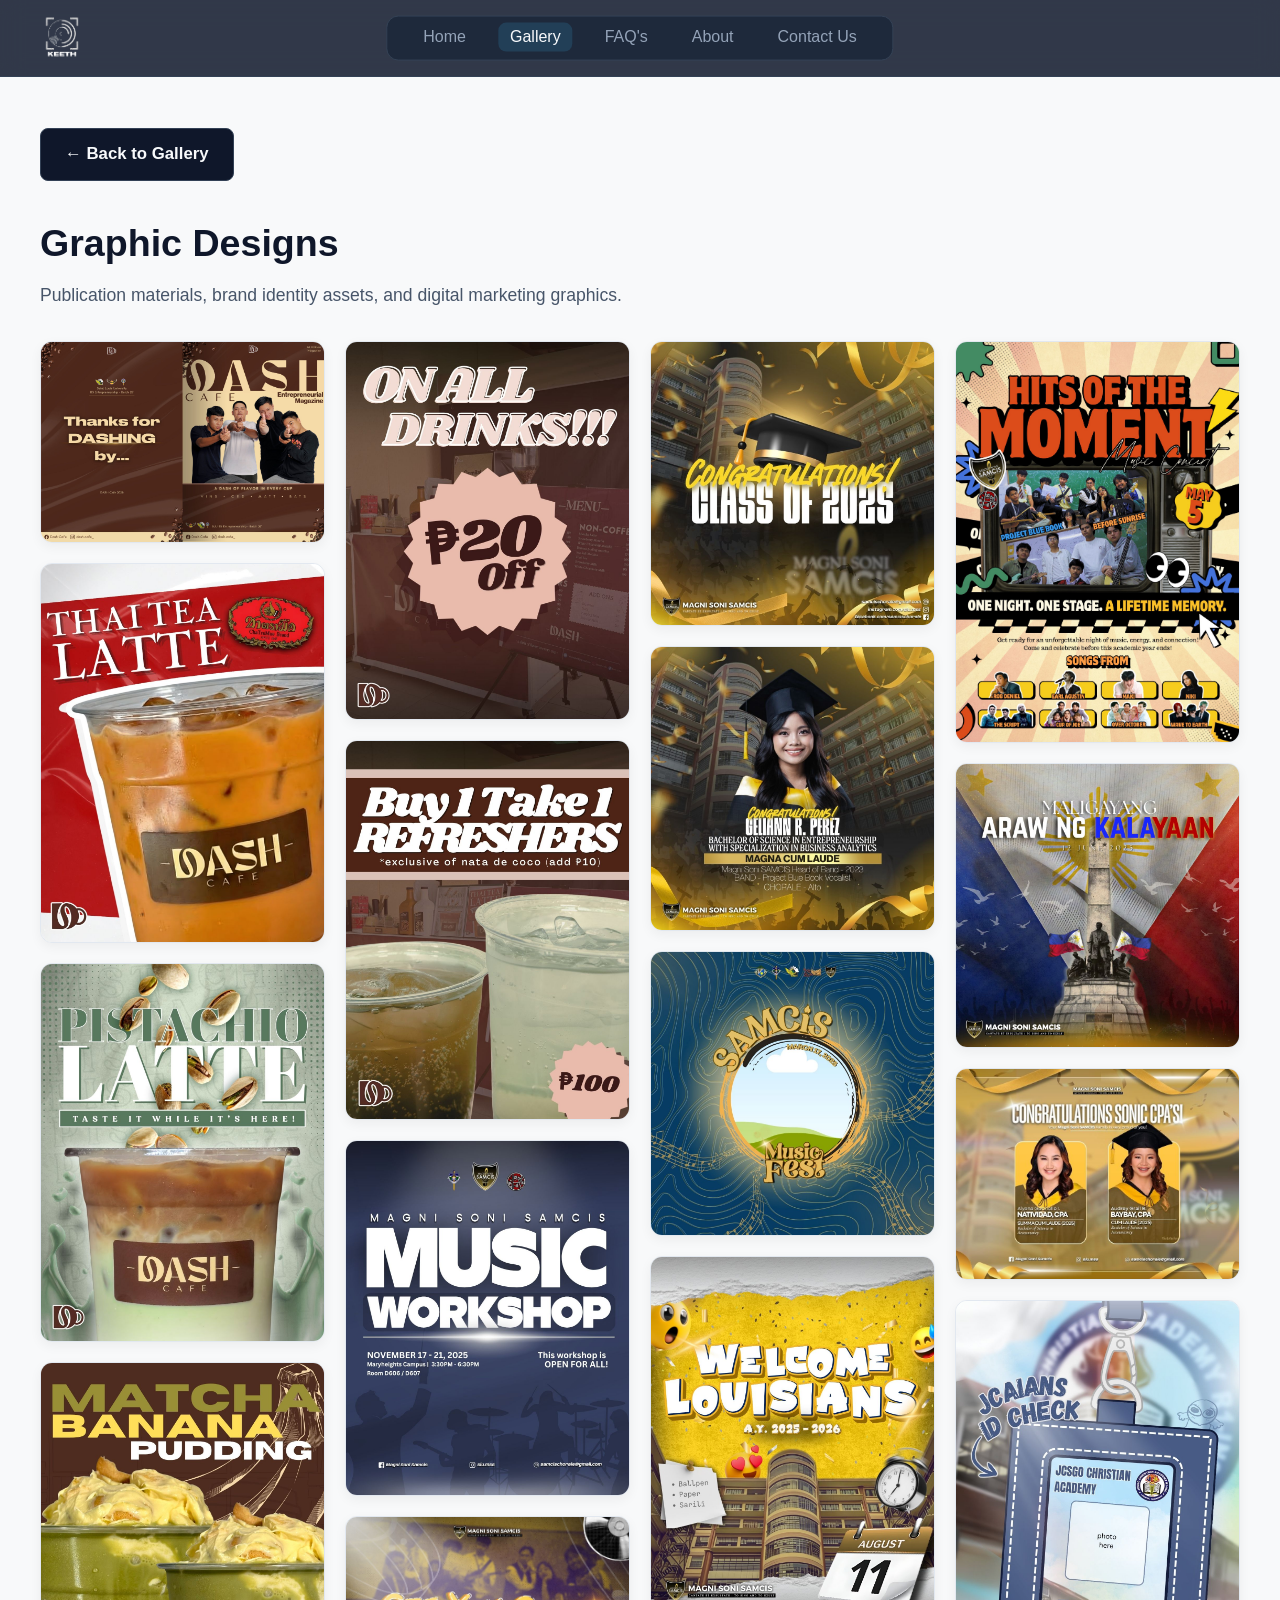
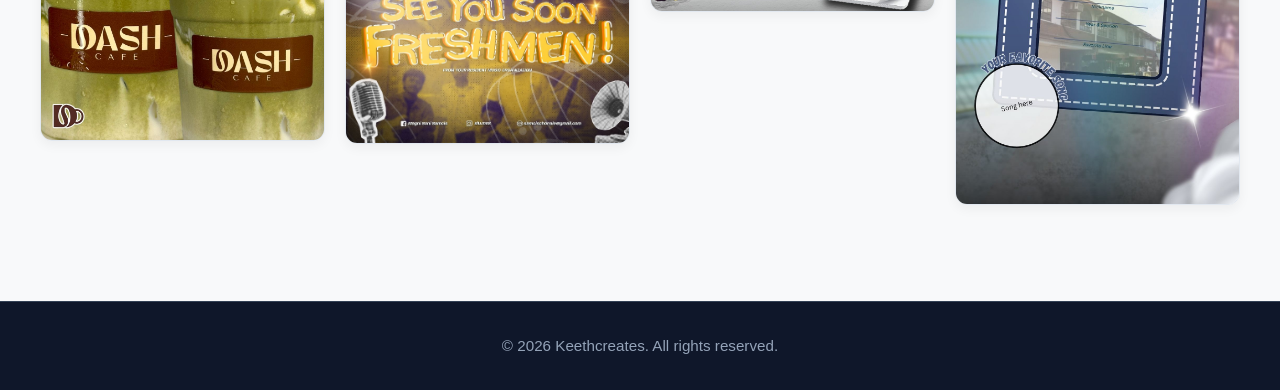
<file: graphic-designs.html>
<!DOCTYPE html>
<html lang="en">
<head>
  <meta charset="UTF-8" />
  <meta name="viewport" content="width=device-width, initial-scale=1.0" />
  <title>Graphic Designs | Keethcreates</title>
  
  <link rel="icon" type="image/x-icon" href="images/favicon.ico" />
  <link rel="stylesheet" href="styles.css" />
</head>
<body>

  <!-- Navigation Bar -->
  <header class="navbar">
    <a href="index.html#hero" class="logo" aria-label="Go to home section">
      <img src="images/logo.webp" alt="Keith Logo" class="logo-img" />
    </a>
    <nav>
      <ul class="nav-links" id="nav-links">
        <li><a href="index.html#hero">Home</a></li>
        <li><a href="index.html#gallery" class="active">Gallery</a></li>
        <li><a href="index.html#faqs">FAQ's</a></li>
        <li><a href="index.html#about">About</a></li>
        <li><a href="index.html#contact">Contact Us</a></li>
      </ul>
      <button class="hamburger" id="hamburger" aria-label="Toggle navigation">
        <span></span>
        <span></span>
        <span></span>
      </button>
    </nav>
  </header>

  <!-- Graphic Designs Section -->
  <section class="section dark-bg" style="min-height: 100vh;">
    <div class="container">
      <a href="index.html#gallery" class="back-btn">
        &larr; Back to Gallery
      </a>

      <h2>Graphic Designs</h2>
      <p class="section-subtitle">Publication materials, brand identity assets, and digital marketing graphics.</p>

      <!-- Masonry Layout Container (16 Design Slots) -->
      <div class="masonry-gallery">
        
        <div class="masonry-card">
          <img src="images/designs/design_1.webp" alt="Design 01" class="lightbox-trigger" onerror="this.style.display='none'; this.nextElementSibling.style.display='flex';" />
          <div class="gallery-image-placeholder">Design 01</div>
        </div>
        <div class="masonry-card">
          <img src="images/designs/design_2.webp" alt="Design 02" class="lightbox-trigger" onerror="this.style.display='none'; this.nextElementSibling.style.display='flex';" />
          <div class="gallery-image-placeholder">Design 02</div>
        </div>
        <div class="masonry-card">
          <img src="images/designs/design_3.webp" alt="Design 03" class="lightbox-trigger" onerror="this.style.display='none'; this.nextElementSibling.style.display='flex';" />
          <div class="gallery-image-placeholder">Design 03</div>
        </div>
        <div class="masonry-card">
          <img src="images/designs/design_4.webp" alt="Design 04" class="lightbox-trigger" onerror="this.style.display='none'; this.nextElementSibling.style.display='flex';" />
          <div class="gallery-image-placeholder">Design 04</div>
        </div>
        <div class="masonry-card">
          <img src="images/designs/design_5.webp" alt="Design 05" class="lightbox-trigger" onerror="this.style.display='none'; this.nextElementSibling.style.display='flex';" />
          <div class="gallery-image-placeholder">Design 05</div>
        </div>
        <div class="masonry-card">
          <img src="images/designs/design_6.webp" alt="Design 06" class="lightbox-trigger" onerror="this.style.display='none'; this.nextElementSibling.style.display='flex';" />
          <div class="gallery-image-placeholder">Design 06</div>
        </div>
        <div class="masonry-card">
          <img src="images/designs/design_7.webp" alt="Design 07" class="lightbox-trigger" onerror="this.style.display='none'; this.nextElementSibling.style.display='flex';" />
          <div class="gallery-image-placeholder">Design 07</div>
        </div>
        <div class="masonry-card">
          <img src="images/designs/design_8.webp" alt="Design 08" class="lightbox-trigger" onerror="this.style.display='none'; this.nextElementSibling.style.display='flex';" />
          <div class="gallery-image-placeholder">Design 08</div>
        </div>
        <div class="masonry-card">
          <img src="images/designs/design_9.webp" alt="Design 09" class="lightbox-trigger" onerror="this.style.display='none'; this.nextElementSibling.style.display='flex';" />
          <div class="gallery-image-placeholder">Design 09</div>
        </div>
        <div class="masonry-card">
          <img src="images/designs/design_10.webp" alt="Design 10" class="lightbox-trigger" onerror="this.style.display='none'; this.nextElementSibling.style.display='flex';" />
          <div class="gallery-image-placeholder">Design 10</div>
        </div>
        <div class="masonry-card">
          <img src="images/designs/design_11.webp" alt="Design 11" class="lightbox-trigger" onerror="this.style.display='none'; this.nextElementSibling.style.display='flex';" />
          <div class="gallery-image-placeholder">Design 11</div>
        </div>
        <div class="masonry-card">
          <img src="images/designs/design_12.webp" alt="Design 12" class="lightbox-trigger" onerror="this.style.display='none'; this.nextElementSibling.style.display='flex';" />
          <div class="gallery-image-placeholder">Design 12</div>
        </div>
        <div class="masonry-card">
          <img src="images/designs/design_13.webp" alt="Design 13" class="lightbox-trigger" onerror="this.style.display='none'; this.nextElementSibling.style.display='flex';" />
          <div class="gallery-image-placeholder">Design 13</div>
        </div>
        <div class="masonry-card">
          <img src="images/designs/design_14.webp" alt="Design 14" class="lightbox-trigger" onerror="this.style.display='none'; this.nextElementSibling.style.display='flex';" />
          <div class="gallery-image-placeholder">Design 14</div>
        </div>
        <div class="masonry-card">
          <img src="images/designs/design_15.webp" alt="Design 15" class="lightbox-trigger" onerror="this.style.display='none'; this.nextElementSibling.style.display='flex';" />
          <div class="gallery-image-placeholder">Design 15</div>
        </div>
        <div class="masonry-card">
          <img src="images/designs/design_16.webp" alt="Design 16" class="lightbox-trigger" onerror="this.style.display='none'; this.nextElementSibling.style.display='flex';" />
          <div class="gallery-image-placeholder">Design 16</div>
        </div>

      </div>
    </div>
  </section>

  <!-- Lightbox Fullscreen Modal -->
  <div id="lightbox" class="lightbox" aria-hidden="true">
    <span class="lightbox-close" id="lightboxClose">&times;</span>
    <img class="lightbox-content" id="lightboxImg" alt="Expanded Design View" />
    <div id="lightboxCaption" class="lightbox-caption"></div>
  </div>

  <!-- Back to Top Button -->
  <button id="backToTop" class="back-to-top" aria-label="Back to top">
    ↑
  </button>

  <footer>
    <p>&copy; 2026 Keethcreates. All rights reserved.</p>
  </footer>

  <script src="script.js"></script>
</body>
</html>
</file>
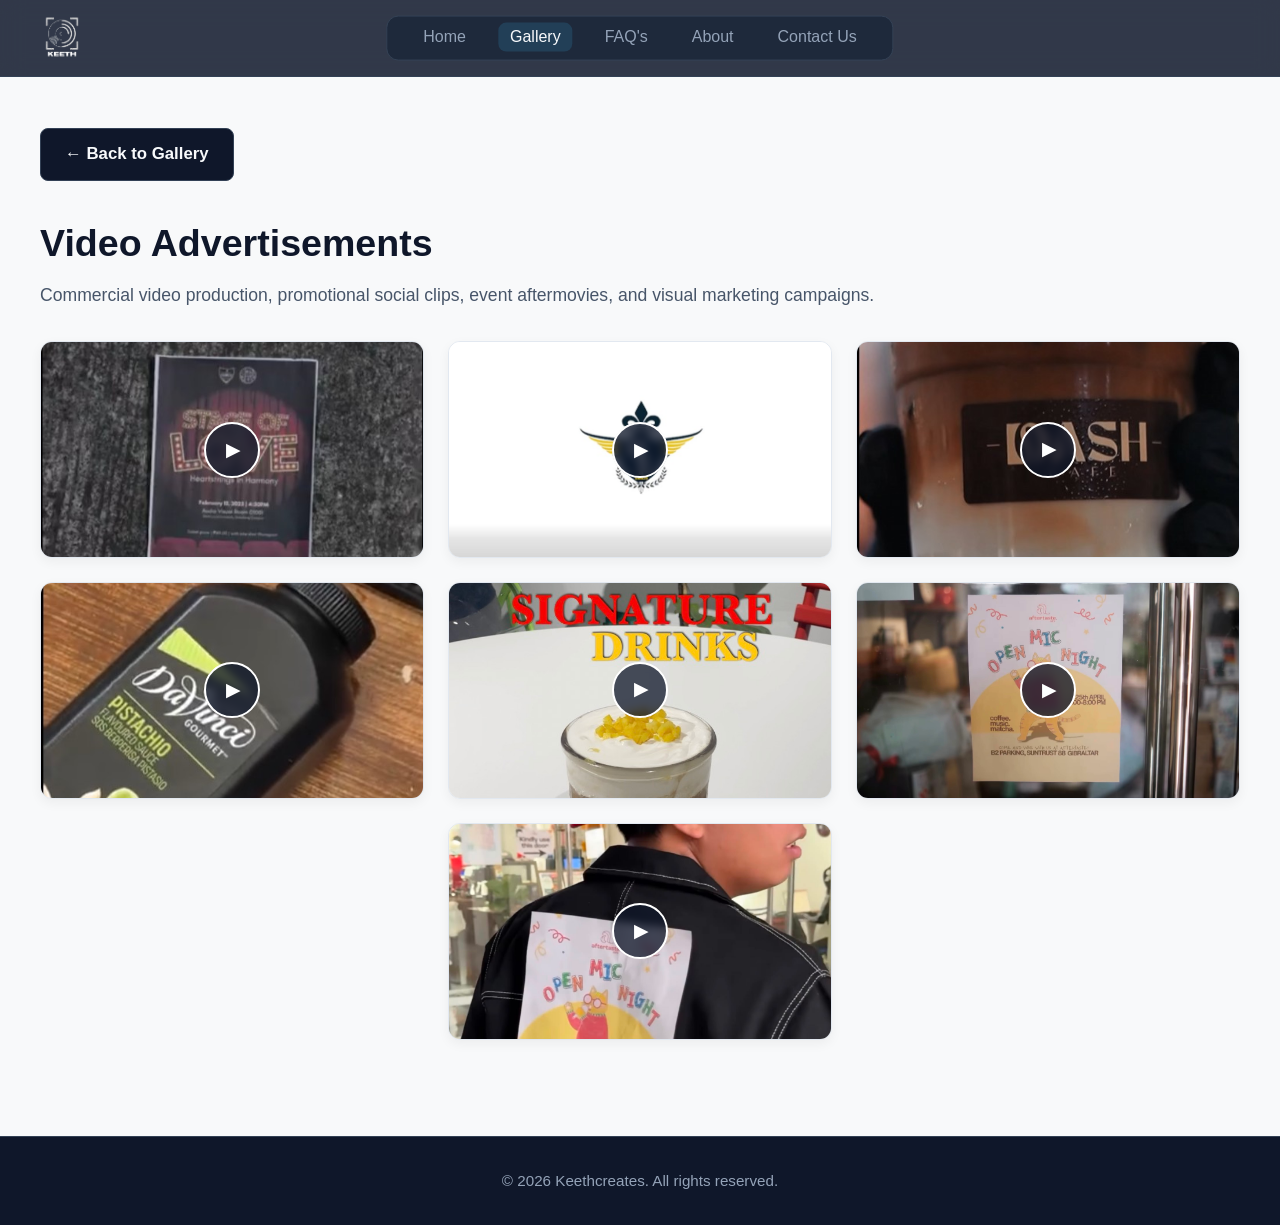
<file: videography.html>
<!DOCTYPE html>
<html lang="en">
<head>
  <meta charset="UTF-8" />
  <meta name="viewport" content="width=device-width, initial-scale=1.0" />
  <title>Videography | Keethcreates</title>
  
  <link rel="icon" type="image/x-icon" href="images/favicon.ico" />
  <link rel="stylesheet" href="styles.css" />
</head>
<body>

  <!-- Navigation Bar -->
  <header class="navbar">
    <a href="index.html#hero" class="logo" aria-label="Go to home section">
      <img src="images/logo.webp" alt="Keith Logo" class="logo-img" />
    </a>
    <nav>
      <ul class="nav-links" id="nav-links">
        <li><a href="index.html#hero">Home</a></li>
        <li><a href="index.html#gallery" class="active">Gallery</a></li>
        <li><a href="index.html#faqs">FAQ's</a></li>
        <li><a href="index.html#about">About</a></li>
        <li><a href="index.html#contact">Contact Us</a></li>
      </ul>
      <button class="hamburger" id="hamburger" aria-label="Toggle navigation">
        <span></span>
        <span></span>
        <span></span>
      </button>
    </nav>
  </header>

  <!-- Videography Section -->
  <section class="section dark-bg" style="min-height: 100vh;">
    <div class="container">
      <a href="index.html#gallery" class="back-btn">
        &larr; Back to Gallery
      </a>

      <h2>Video Advertisements</h2>
      <p class="section-subtitle">Commercial video production, promotional social clips, event aftermovies, and visual marketing campaigns.</p>

      <!-- Video Redirect Grid -->
      <div class="video-redirect-grid">
        
        <!-- Video 01 (Facebook Reel) -->
        <a href="https://www.facebook.com/reel/1369592231067151" target="_blank" rel="noopener noreferrer" class="video-redirect-card">
          <div class="video-thumb-wrapper">
            <img src="images/videos/poster_1.webp" alt="Stages of Love Concert | Magni Soni SAMCIS" onerror="this.style.display='none'; this.nextElementSibling.style.display='flex';" />
            <div class="gallery-image-placeholder">Video 01</div>
            <div class="play-button-icon" aria-hidden="true">▶</div>
            <div class="video-hover-overlay">
              <span class="video-hover-title">Stages of Love Concert | Magni Soni SAMCIS</span>
            </div>
          </div>
        </a>

        <!-- Video 02 (Facebook Reel) -->
        <a href="https://www.facebook.com/reel/1390299849313551" target="_blank" rel="noopener noreferrer" class="video-redirect-card">
          <div class="video-thumb-wrapper">
            <img src="images/videos/poster_2.webp" alt="Pamasko ni Bravo | Kasama SSC Samcis Assembly" onerror="this.style.display='none'; this.nextElementSibling.style.display='flex';" />
            <div class="gallery-image-placeholder">Video 02</div>
            <div class="play-button-icon" aria-hidden="true">▶</div>
            <div class="video-hover-overlay">
              <span class="video-hover-title">Pamasko ni Bravo | Kasama SSC Samcis Assembly</span>
            </div>
          </div>
        </a>

        <!-- Video 03 (Facebook Reel) -->
        <a href="https://www.facebook.com/reel/1302298558579303" target="_blank" rel="noopener noreferrer" class="video-redirect-card">
          <div class="video-thumb-wrapper">
            <img src="images/videos/poster_3.webp" alt="Back on Track | DASH Cafe" onerror="this.style.display='none'; this.nextElementSibling.style.display='flex';" />
            <div class="gallery-image-placeholder">Video 03</div>
            <div class="play-button-icon" aria-hidden="true">▶</div>
            <div class="video-hover-overlay">
              <span class="video-hover-title">Back on Track | DASH Cafe</span>
            </div>
          </div>
        </a>

        <!-- Video 04 (Facebook Reel) -->
        <a href="https://www.facebook.com/reel/788433247616564" target="_blank" rel="noopener noreferrer" class="video-redirect-card">
          <div class="video-thumb-wrapper">
            <img src="images/videos/poster_4.webp" alt="Pistachio Latte | DASH Cafe" onerror="this.style.display='none'; this.nextElementSibling.style.display='flex';" />
            <div class="gallery-image-placeholder">Video 04</div>
            <div class="play-button-icon" aria-hidden="true">▶</div>
            <div class="video-hover-overlay">
              <span class="video-hover-title">Pistachio Latte | DASH Cafe</span>
            </div>
          </div>
        </a>

        <!-- Video 05 (Facebook Reel) -->
        <a href="https://www.facebook.com/reel/1430881289053806" target="_blank" rel="noopener noreferrer" class="video-redirect-card">
          <div class="video-thumb-wrapper">
            <img src="images/videos/poster_5.webp" alt="Signature Drinks | Aftertaste Cafe" onerror="this.style.display='none'; this.nextElementSibling.style.display='flex';" />
            <div class="gallery-image-placeholder">Video 05</div>
            <div class="play-button-icon" aria-hidden="true">▶</div>
            <div class="video-hover-overlay">
              <span class="video-hover-title">Signature Drinks | Aftertaste Cafe</span>
            </div>
          </div>
        </a>

        <!-- Video 06 (Facebook Reel) -->
        <a href="https://www.facebook.com/reel/1211857904203490" target="_blank" rel="noopener noreferrer" class="video-redirect-card">
          <div class="video-thumb-wrapper">
            <img src="images/videos/poster_6.webp" alt="Open Mic Recap | Aftertaste Cafe" onerror="this.style.display='none'; this.nextElementSibling.style.display='flex';" />
            <div class="gallery-image-placeholder">Video 06</div>
            <div class="play-button-icon" aria-hidden="true">▶</div>
            <div class="video-hover-overlay">
              <span class="video-hover-title">Open Mic Recap | Aftertaste Cafe</span>
            </div>
          </div>
        </a>

        <!-- Video 07 (Facebook Reel) -->
        <a href="https://www.facebook.com/reel/1263803935929772" target="_blank" rel="noopener noreferrer" class="video-redirect-card">
          <div class="video-thumb-wrapper">
            <img src="images/videos/poster_7.webp" alt="Open Mic Teaser | Aftertaste Cafe" onerror="this.style.display='none'; this.nextElementSibling.style.display='flex';" />
            <div class="gallery-image-placeholder">Video 07</div>
            <div class="play-button-icon" aria-hidden="true">▶</div>
            <div class="video-hover-overlay">
              <span class="video-hover-title">Open Mic Teaser | Aftertaste Cafe</span>
            </div>
          </div>
        </a>

      </div>
    </div>
  </section>

  <!-- Back to Top Button -->
  <button id="backToTop" class="back-to-top" aria-label="Back to top">
    ↑
  </button>

  <footer>
    <p>&copy; 2026 Keethcreates. All rights reserved.</p>
  </footer>

  <script src="script.js"></script>
</body>
</html>
</file>
<file: styles.css>
/* styles.css */
:root {
  --bg-primary: #0f172a;
  --bg-secondary: #f8f9fa; /* Off-White */
  --text-main: #f8fafc;
  --text-dark: #0f172a;
  --text-muted: #94a3b8;
  --text-muted-dark: #475569;
  --accent: #38bdf8;
  --accent-hover: #0284c7;
  --border-color: #334155;
  --border-color-light: #e2e8f0;
  --font-family: -apple-system, BlinkMacSystemFont, "Segoe UI", Roboto, sans-serif;
}

* {
  box-sizing: border-box;
  margin: 0;
  padding: 0;
}

html, body {
  overscroll-behavior-y: contain; /* Pull-to-refresh mobile feel */
}

html {
  scroll-behavior: smooth;
}

body {
  background-color: var(--bg-primary);
  color: var(--text-main);
  font-family: var(--font-family);
  font-size: 1.05rem;
  line-height: 1.6;
}

/* Navbar */
.navbar {
  position: fixed;
  top: 0;
  width: 100%;
  display: flex;
  justify-content: space-between;
  align-items: center;
  padding: 0.5rem 2rem;
  background-color: rgba(15, 23, 42, 0.85);
  backdrop-filter: blur(12px);
  z-index: 1000;
  border-bottom: 1px solid var(--border-color);
}

.logo {
  display: flex;
  align-items: center;
  text-decoration: none;
}

.logo-img {
  height: 60px;
  width: auto;
  object-fit: contain;
  transition: transform 0.2s ease, opacity 0.2s ease;
}

.logo-img:hover {
  transform: scale(1.05);
  opacity: 0.9;
}

/* Centered Navbar Navigation Pill */
.nav-links {
  display: flex;
  list-style: none;
  gap: 1.25rem;
  align-items: center;
  background-color: #1e293b;
  padding: 0.5rem 1.5rem;
  border-radius: 12px;
  border: 1px solid var(--border-color);
  position: absolute;
  left: 50%;
  top: 50%;
  transform: translate(-50%, -50%);
  white-space: nowrap;
  max-width: max-content;
}

.nav-links a {
  color: var(--text-muted);
  text-decoration: none;
  font-size: 1rem;
  font-weight: 500;
  padding: 0.35rem 0.75rem;
  border-radius: 8px;
  transition: all 0.2s ease;
  white-space: nowrap;
}

.nav-links a:hover,
.nav-links a.active {
  color: var(--text-main);
  background-color: rgba(56, 189, 248, 0.15);
}

.hamburger {
  display: none;
  background: none;
  border: none;
  cursor: pointer;
  flex-direction: column;
  gap: 5px;
}

.hamburger span {
  width: 24px;
  height: 2px;
  background-color: var(--text-main);
  transition: transform 0.3s ease;
}

/* Home / Hero Section Layout */
.hero-section {
  min-height: 100vh;
  display: flex;
  align-items: center;
  justify-content: center;
  padding: 7rem 2rem 4rem;
}

.hero-container {
  max-width: 1150px;
  width: 100%;
  display: flex;
  align-items: center;
  gap: 3.5rem;
}

.hero-image-wrapper {
  flex: 1;
  display: flex;
  justify-content: center;
  align-items: center;
}

.hero-img {
  width: 100%;
  max-width: 440px;
  height: auto;
  border-radius: 16px;
  object-fit: cover;
  border: 1px solid var(--border-color);
  box-shadow: 0 20px 40px rgba(0, 0, 0, 0.4);
}

.hero-content {
  flex: 1.2;
  text-align: left;
}

/* Custom Name Branding */
.brand-heading {
  margin-bottom: 1.25rem;
}

.brand-title {
  font-size: clamp(4rem, 8.5vw, 6.5rem);
  font-weight: 900;
  line-height: 0.95;
  letter-spacing: 2px;
  color: #fff8f0;
  text-transform: uppercase;
}

.brand-subtitle {
  display: block;
  font-size: clamp(1.2rem, 2.5vw, 1.8rem);
  font-weight: 700;
  letter-spacing: 3.5px;
  color: #fff8f0;
  font-style: italic;
  margin-top: 0.35rem;
}

/* Badge Capsules Container */
.badge-container {
  display: flex;
  flex-wrap: wrap;
  gap: 0.6rem;
  margin-bottom: 1.25rem;
}

.badge {
  display: inline-block;
  padding: 0.4rem 1rem;
  font-size: 0.85rem;
  font-weight: 600;
  color: var(--accent);
  background-color: rgba(56, 189, 248, 0.1);
  border: 1px solid rgba(56, 189, 248, 0.25);
  border-radius: 50px;
}

.hero-description {
  font-size: clamp(1.1rem, 2.2vw, 1.25rem);
  color: var(--text-muted);
  margin-bottom: 2rem;
  line-height: 1.7;
}

.hero-btns {
  display: flex;
  gap: 1rem;
  flex-wrap: wrap;
}

/* Buttons */
.btn {
  display: inline-block;
  padding: 0.85rem 2rem;
  border-radius: 8px;
  font-size: 1.05rem;
  font-weight: 600;
  text-decoration: none;
  cursor: pointer;
  border: none;
  transition: all 0.2s ease;
}

.primary-btn {
  background-color: var(--accent);
  color: var(--bg-primary);
}

.primary-btn:hover {
  background-color: var(--accent-hover);
}

.secondary-btn {
  border: 1px solid var(--border-color);
  color: var(--text-main);
}

.secondary-btn:hover {
  background-color: #1e293b;
}

/* Dedicated Back Button */
.back-btn {
  background-color: var(--bg-primary);
  color: var(--text-main);
  border: 1px solid var(--border-color);
  padding: 0.75rem 1.5rem;
  border-radius: 8px;
  text-decoration: none;
  font-weight: 600;
  display: inline-flex;
  align-items: center;
  gap: 0.5rem;
  margin-bottom: 2rem;
  transition: all 0.2s ease;
}

.back-btn:hover {
  background-color: var(--accent);
  color: var(--bg-primary);
  border-color: var(--accent);
}

/* Generic Section Styles */
.section {
  padding: 8rem 2rem 6rem;
}

/* Off-White Light Background Sections */
.dark-bg {
  background-color: var(--bg-secondary);
  color: var(--text-dark);
}

.dark-bg h2 {
  color: var(--text-dark);
}

.dark-bg .section-subtitle {
  color: var(--text-muted-dark);
}

.container {
  max-width: 1200px;
  margin: 0 auto;
}

.section h2 {
  font-size: 2.35rem;
  margin-bottom: 0.5rem;
}

.section-subtitle {
  font-size: 1.1rem;
  color: var(--text-muted);
  margin-bottom: 2rem;
}

/* About Section Grid Alignment & Image Framing */
.about-grid-layout {
  display: grid;
  grid-template-columns: 1.25fr 0.85fr;
  gap: 3.5rem;
  align-items: start;
}

.about-text-content h2 {
  margin-top: 0;
  line-height: 1.1;
}

.about-photo-wrapper {
  position: sticky;
  top: 100px;
  width: 100%;
  height: 480px;
  margin-top: 0;
  border-radius: 18px;
  overflow: hidden;
  border: 1px solid var(--border-color-light);
  box-shadow: 0 12px 30px rgba(0, 0, 0, 0.08);
  background-color: #e2e8f0;
}

.about-photo-wrapper img {
  width: 100%;
  height: 100%;
  object-fit: cover;
  object-position: 20% center;
  display: block;
}

/* Clickable Gallery Cards */
.gallery-card-link {
  text-decoration: none;
  color: inherit;
  display: block;
}

.gallery-grid {
  display: grid;
  grid-template-columns: repeat(auto-fit, minmax(280px, 1fr));
  gap: 1.5rem;
}

.gallery-item {
  background-color: #ffffff;
  border: 1px solid var(--border-color-light);
  border-radius: 12px;
  overflow: hidden;
  box-shadow: 0 4px 12px rgba(0, 0, 0, 0.05);
  transition: transform 0.25s ease, border-color 0.25s ease, box-shadow 0.25s ease;
}

.gallery-item:hover {
  transform: translateY(-5px);
  border-color: var(--accent);
  box-shadow: 0 12px 24px rgba(0, 0, 0, 0.12);
}

.gallery-image-wrapper {
  position: relative;
  width: 100%;
  height: 220px;
  overflow: hidden;
  background-color: #e2e8f0;
}

.gallery-img {
  width: 100%;
  height: 100%;
  object-fit: cover;
  transition: transform 0.3s ease;
}

.gallery-image-placeholder {
  display: none;
  width: 100%;
  height: 100%;
  align-items: center;
  justify-content: center;
  color: var(--text-muted-dark);
  font-weight: 500;
}

.gallery-info {
  padding: 1.35rem;
}

.gallery-info h3 {
  font-size: 1.2rem;
  margin-bottom: 0.25rem;
  color: var(--text-dark);
}

.gallery-info p {
  font-size: 0.95rem;
  color: var(--text-muted-dark);
}

/* Mini-Carousel Positioning */
.gallery-image-wrapper.mini-carousel {
  position: relative;
  width: 100%;
  height: 220px;
  overflow: hidden;
  background-color: #e2e8f0;
}

.mini-carousel .gallery-img {
  position: absolute;
  top: 0;
  left: 0;
  width: 100%;
  height: 100%;
  object-fit: cover;
  opacity: 0;
  transition: opacity 1s ease-in-out, transform 0.3s ease;
}

.mini-carousel .gallery-img.active {
  opacity: 1;
}

.gallery-item:hover .mini-carousel .gallery-img.active {
  transform: scale(1.05);
}

/* Foggy Gradient Overlay */
.fog-overlay {
  position: absolute;
  top: 0;
  left: 0;
  width: 100%;
  height: 100%;
  background: linear-gradient(
    180deg,
    rgba(248, 249, 250, 0.15) 0%,
    rgba(248, 249, 250, 0.45) 50%,
    rgba(248, 249, 250, 0.85) 100%
  );
  backdrop-filter: blur(2px);
  pointer-events: none;
  z-index: 2;
  transition: opacity 0.3s ease;
}

.gallery-item:hover .fog-overlay {
  opacity: 0.5;
}

/* Masonry Layout */
.masonry-gallery {
  column-count: 4;
  column-gap: 1.25rem;
  margin-top: 2rem;
}

.masonry-card {
  break-inside: avoid;
  margin-bottom: 1.25rem;
  background-color: #ffffff;
  border: 1px solid var(--border-color-light);
  border-radius: 12px;
  overflow: hidden;
  box-shadow: 0 4px 12px rgba(0, 0, 0, 0.05);
  transition: transform 0.25s ease, box-shadow 0.25s ease, border-color 0.25s ease;
}

.masonry-card:hover {
  transform: translateY(-4px);
  border-color: var(--accent);
  box-shadow: 0 12px 24px rgba(0, 0, 0, 0.12);
}

.masonry-card img {
  width: 100%;
  height: auto;
  display: block;
  cursor: pointer;
  transition: transform 0.3s ease;
}

.masonry-card:hover img {
  transform: scale(1.03);
}

/* Videography Redirect Grid Layout */
.video-redirect-grid {
  display: flex;
  flex-wrap: wrap;
  justify-content: center;
  gap: 1.5rem;
  margin-top: 2rem;
}

.video-redirect-card {
  display: block;
  text-decoration: none;
  background-color: #ffffff;
  border: 1px solid var(--border-color-light);
  border-radius: 12px;
  overflow: hidden;
  box-shadow: 0 4px 12px rgba(0, 0, 0, 0.05);
  transition: transform 0.25s ease, border-color 0.25s ease, box-shadow 0.25s ease;
  width: calc(33.333% - 1rem);
  min-width: 300px;
}

.video-redirect-card:hover {
  transform: translateY(-5px);
  border-color: var(--accent);
  box-shadow: 0 12px 24px rgba(0, 0, 0, 0.12);
}

.video-thumb-wrapper {
  position: relative;
  width: 100%;
  aspect-ratio: 16 / 9;
  overflow: hidden;
  background-color: #e2e8f0;
}

.video-thumb-wrapper img {
  width: 100%;
  height: 100%;
  object-fit: cover;
  transition: transform 0.35s ease;
}

.video-redirect-card:hover .video-thumb-wrapper img {
  transform: scale(1.06);
}

/* Play Button Icon Overlay */
.play-button-icon {
  position: absolute;
  top: 50%;
  left: 50%;
  transform: translate(-50%, -50%);
  width: 56px;
  height: 56px;
  background-color: rgba(15, 23, 42, 0.75);
  backdrop-filter: blur(4px);
  border: 2px solid #ffffff;
  border-radius: 50%;
  color: #ffffff;
  display: flex;
  align-items: center;
  justify-content: center;
  font-size: 1.2rem;
  padding-left: 3px;
  z-index: 5;
  pointer-events: none;
  transition: transform 0.3s ease, background-color 0.3s ease, border-color 0.3s ease, opacity 0.3s ease;
}

.video-redirect-card:hover .play-button-icon {
  transform: translate(-50%, -50%) scale(1.15);
  background-color: var(--accent);
  border-color: var(--accent);
  color: var(--bg-primary);
  opacity: 0;
}

/* Video Hover Title Overlay */
.video-hover-overlay {
  position: absolute;
  top: 0;
  left: 0;
  width: 100%;
  height: 100%;
  background: rgba(15, 23, 42, 0.82);
  backdrop-filter: blur(4px);
  display: flex;
  align-items: center;
  justify-content: center;
  padding: 1.5rem;
  opacity: 0;
  z-index: 4;
  transition: opacity 0.3s ease;
}

.video-redirect-card:hover .video-hover-overlay {
  opacity: 1;
}

.video-hover-title {
  color: #ffffff;
  font-size: 1.15rem;
  font-weight: 700;
  text-align: center;
  line-height: 1.35;
  transform: translateY(8px);
  transition: transform 0.3s ease;
}

.video-redirect-card:hover .video-hover-title {
  transform: translateY(0);
}

/* Organizations & Experience Logo Gallery */
.org-experience-wrapper {
  margin-top: 2.5rem;
}

.org-title {
  font-size: 1.35rem;
  margin-bottom: 1.25rem;
  color: var(--text-dark);
}

.logo-grid {
  display: grid;
  grid-template-columns: repeat(auto-fit, minmax(140px, 1fr));
  gap: 1.25rem;
}

.logo-card {
  background: transparent;
  border: none;
  border-radius: 12px;
  padding: 1rem 0.5rem;
  display: flex;
  flex-direction: column;
  align-items: center;
  justify-content: flex-start;
  text-align: center;
  box-shadow: none;
  transition: transform 0.25s ease;
}

.logo-card:hover {
  transform: translateY(-4px);
}

.logo-img-wrapper {
  width: 100%;
  height: 75px;
  display: flex;
  align-items: center;
  justify-content: center;
  margin-bottom: 0.75rem;
}

.logo-img-wrapper img {
  max-width: 100%;
  max-height: 100%;
  object-fit: contain;
}

.logo-label {
  font-size: 0.9rem;
  font-weight: 600;
  color: var(--text-dark);
  line-height: 1.35;
}

.logo-position {
  font-size: 0.8rem;
  font-weight: 500;
  color: var(--text-muted-dark);
  margin-top: 0.2rem;
  line-height: 1.25;
}

/* Contact Grid & Form Layout */
.contact-grid-layout {
  display: grid;
  grid-template-columns: 1fr 1.2fr;
  gap: 3.5rem;
  align-items: start;
}

.contact-info-block h3 {
  font-size: 1.5rem;
  margin-bottom: 0.75rem;
  color: var(--text-main);
}

.contact-lead-text {
  color: var(--text-muted);
  margin-bottom: 2rem;
  line-height: 1.65;
}

.contact-details {
  display: flex;
  flex-direction: column;
  gap: 1.25rem;
  margin-bottom: 2.5rem;
}

.contact-detail-item {
  display: flex;
  align-items: flex-start;
  gap: 1rem;
}

.contact-icon {
  font-size: 1.5rem;
  background-color: #1e293b;
  padding: 0.5rem 0.75rem;
  border-radius: 8px;
  border: 1px solid var(--border-color);
}

.contact-detail-item strong {
  display: block;
  font-size: 0.95rem;
  color: var(--text-main);
}

.contact-detail-item a,
.contact-detail-item p {
  color: var(--text-muted);
  font-size: 1rem;
  text-decoration: none;
  transition: color 0.2s ease;
}

.contact-detail-item a:hover {
  color: var(--accent);
}

.contact-socials h4 {
  font-size: 1.1rem;
  margin-bottom: 0.85rem;
  color: var(--text-main);
}

.social-tags {
  display: flex;
  flex-wrap: wrap;
  gap: 0.65rem;
}

.social-badge {
  display: inline-block;
  padding: 0.45rem 1.1rem;
  font-size: 0.9rem;
  font-weight: 600;
  color: var(--text-main);
  background-color: #1e293b;
  border: 1px solid var(--border-color);
  border-radius: 8px;
  text-decoration: none;
  transition: all 0.2s ease;
}

.social-badge:hover {
  background-color: var(--accent);
  color: var(--bg-primary);
  border-color: var(--accent);
  transform: translateY(-2px);
}

/* Contact Form Inputs */
.contact-form-wrapper {
  background-color: #1e293b;
  padding: 2.25rem;
  border-radius: 16px;
  border: 1px solid var(--border-color);
  box-shadow: 0 12px 30px rgba(0, 0, 0, 0.25);
}

.contact-form {
  display: flex;
  flex-direction: column;
  gap: 1.25rem;
  max-width: 100%;
}

.form-group {
  display: flex;
  flex-direction: column;
  gap: 0.4rem;
}

.form-group label {
  font-size: 0.95rem;
  font-weight: 600;
  color: var(--text-main);
}

.form-group input,
.form-group textarea {
  width: 100%;
  padding: 0.85rem 1.1rem;
  border-radius: 8px;
  border: 1px solid var(--border-color);
  background-color: var(--bg-primary);
  color: var(--text-main);
  font-family: inherit;
  font-size: 1rem;
  transition: border-color 0.2s ease;
}

.form-group input:focus,
.form-group textarea:focus {
  outline: none;
  border-color: var(--accent);
}

.submit-btn {
  width: 100%;
  margin-top: 0.5rem;
  text-align: center;
}

/* Lightbox Modal */
.lightbox {
  display: none;
  position: fixed;
  z-index: 2000;
  top: 0;
  left: 0;
  width: 100%;
  height: 100%;
  background-color: rgba(15, 23, 42, 0.95);
  backdrop-filter: blur(8px);
  justify-content: center;
  align-items: center;
  flex-direction: column;
  padding: 2rem;
}

.lightbox.active {
  display: flex;
}

.lightbox-content {
  max-width: 90%;
  max-height: 80vh;
  border-radius: 8px;
  object-fit: contain;
  box-shadow: 0 20px 40px rgba(0, 0, 0, 0.5);
}

.lightbox-caption {
  display: none; /* Hides text labels in view mode */
  margin-top: 1rem;
  color: var(--text-main);
  font-size: 1.1rem;
  text-align: center;
}

.lightbox-close {
  position: absolute;
  top: 1.5rem;
  right: 2.5rem;
  color: var(--text-main);
  font-size: 2.5rem;
  font-weight: bold;
  cursor: pointer;
  transition: color 0.2s ease;
}

.lightbox-close:hover {
  color: var(--accent);
}

/* FAQ Accordions */
.faq-list {
  display: flex;
  flex-direction: column;
  gap: 1rem;
}

.faq-item {
  border: 1px solid var(--border-color);
  border-radius: 8px;
  background-color: #1e293b;
  overflow: hidden;
}

.faq-question {
  width: 100%;
  padding: 1.35rem;
  background: none;
  border: none;
  color: var(--text-main);
  font-size: 1.1rem;
  font-weight: 600;
  text-align: left;
  display: flex;
  justify-content: space-between;
  align-items: center;
  cursor: pointer;
}

.faq-icon {
  font-size: 1.35rem;
  color: var(--accent);
  transition: transform 0.3s ease;
}

.faq-item.active .faq-icon {
  transform: rotate(45deg);
}

.faq-answer {
  max-height: 0;
  overflow: hidden;
  transition: max-height 0.3s ease, padding 0.3s ease;
  padding: 0 1.35rem;
}

.faq-item.active .faq-answer {
  max-height: 180px;
  padding: 0 1.35rem 1.35rem;
}

.faq-answer p {
  color: var(--text-muted);
  font-size: 1.05rem;
}

/* Back to Top Floating Button */
.back-to-top {
  position: fixed;
  bottom: 2rem;
  right: 2rem;
  width: 48px;
  height: 48px;
  border-radius: 50%;
  background-color: var(--accent);
  color: var(--bg-primary);
  border: none;
  font-size: 1.35rem;
  font-weight: bold;
  cursor: pointer;
  display: flex;
  align-items: center;
  justify-content: center;
  opacity: 0;
  visibility: hidden;
  transition: opacity 0.3s ease, visibility 0.3s ease, transform 0.2s ease;
  z-index: 999;
}

.back-to-top.show {
  opacity: 1;
  visibility: visible;
}

.back-to-top:hover {
  background-color: var(--accent-hover);
  transform: translateY(-3px);
}

footer {
  text-align: center;
  padding: 2rem;
  border-top: 1px solid var(--border-color);
  color: var(--text-muted);
  font-size: 0.95rem;
}

/* Mobile Responsiveness */
@media (max-width: 1024px) {
  .masonry-gallery {
    column-count: 3;
  }
}

@media (max-width: 900px) {
  .hero-container {
    flex-direction: column;
    text-align: center;
  }

  .hero-image-wrapper {
    order: -1;
    margin-bottom: 1.5rem;
  }

  .hero-content {
    order: 1;
    text-align: center;
  }

  .badge-container,
  .hero-btns {
    justify-content: center;
  }

  /* Moves image above story & orgs grid on mobile screens */
  .about-grid-layout {
    display: flex;
    flex-direction: column;
    gap: 2.5rem;
  }

  .about-image-column {
    order: -1;
  }

  .about-text-content {
    order: 1;
  }

  .contact-grid-layout {
    grid-template-columns: 1fr;
    gap: 2.5rem;
  }

  .about-photo-wrapper {
    position: static;
    max-width: 400px;
    height: 420px;
    margin: 0 auto;
  }
}

@media (max-width: 768px) {
  .masonry-gallery {
    column-count: 2;
  }

  .hamburger {
    display: flex;
  }

  .nav-links {
    position: absolute;
    top: 100%;
    left: 0;
    right: 0;
    transform: none;
    width: 100%;
    border-radius: 0;
    border-top: none;
    background-color: var(--bg-primary);
    flex-direction: column;
    padding: 1.5rem 2rem;
    gap: 1rem;
    display: none;
    border-bottom: 1px solid var(--border-color);
  }

  .nav-links.active {
    display: flex;
  }
}

@media (max-width: 480px) {
  .masonry-gallery {
    column-count: 1;
  }

  .video-redirect-card {
    width: 100%;
  }
}
</file>
